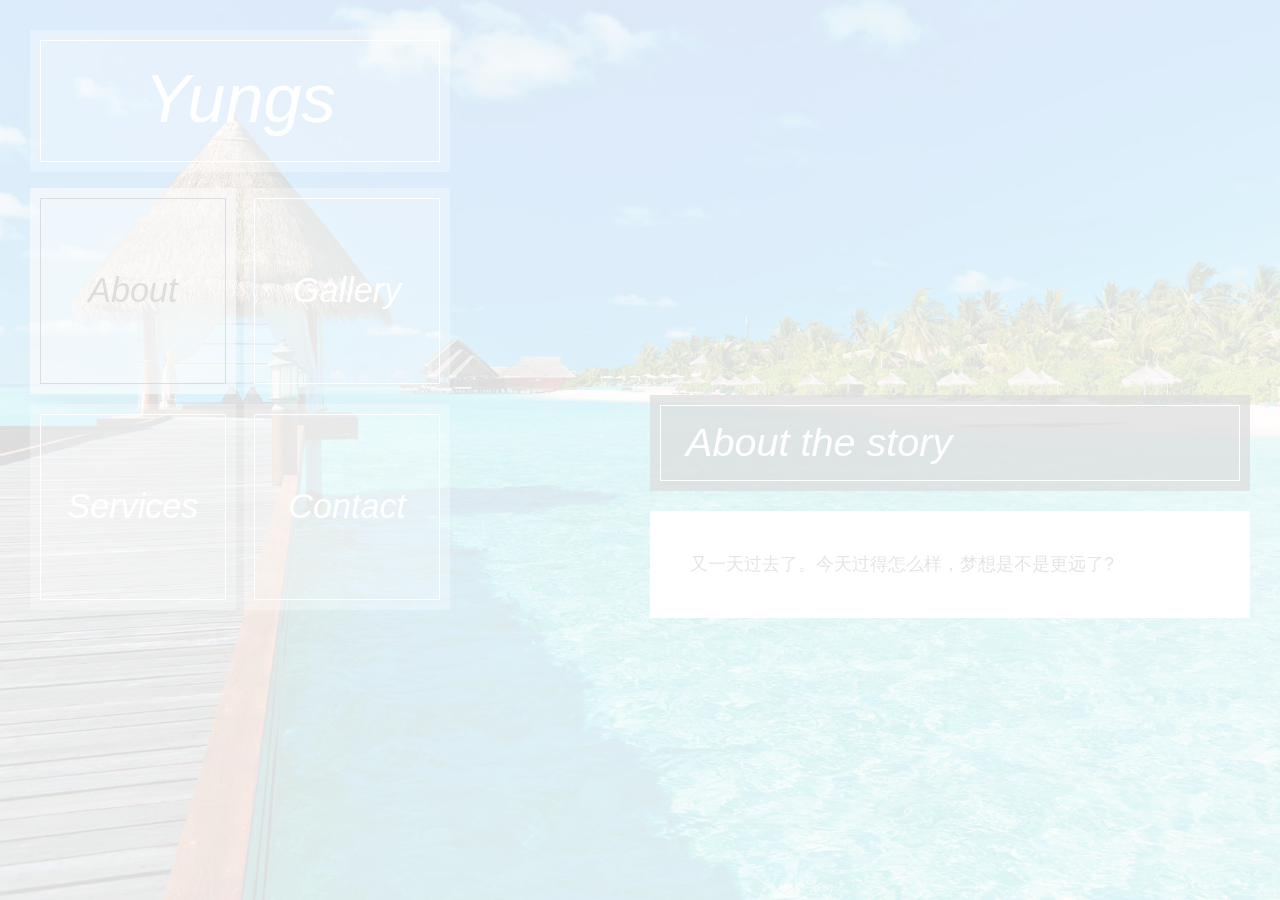
<file: index.html>
<!DOCTYPE html>
<html lang="en">
    <head>
        <meta charset="utf-8">
        <meta name="viewport" content="width=device-width, initial-scale=1">
        <link rel="shortcut icon" type="image/x-icon" href="/img/logo.ico">
        <title>yungs的狗窝</title>
        <link rel="stylesheet" href="css/bootstrap.min.css">                                                <!-- Bootstrap style -->
        <link rel="stylesheet" href="css/flexslider.css">                                                   <!-- Flexslider style -->       
        <link rel="stylesheet" href="css/templatemo-style.css">                                             <!-- Templatemo style -->

    </head>
    
    <body class="page">
        
            
            <!-- background images -->
            <div class="page-bg-imgs-list">
                <img src="img/story-bg-1.jpg" id="page-1-img" class="main-img" alt="About">
                <img src="img/story-bg-2.jpg" id="page-2-img" alt="Gallery">
                <img src="img/story-bg-3.jpg" id="page-3-img" alt="Services">
                <img src="img/story-bg-4.jpg" id="page-4-img" alt="Contact">                            
            </div>
            
            <div class="container-fluid">

                <div class="row">
                    <div class="col-xs-12 col-sm-12 col-md-12 col-lg-5 col-xl-5">
                        
                        <div class="header">

                            <!-- site title -->
                            <header class="box box-white">
                                <a href="javascript:void(0)" class="js-site-title">
                                    <h1 class="box-text site-title-text">Yungs</h1>    
                                </a>            
                            </header>
                            
                            <!-- site navigation -->
                            <nav class="js-nav">
                                <ul class="nav-items-container">

                                    <li data-nav-item-id="page-1" class="block-keep-ratio block-keep-ratio-1-1 block-width-half box box-white box-nav-item js-nav-item pull-xs-left">
                                        <a href="#page-1" class="block-keep-ratio-content box-nav-item-link">
                                            <span class="box-text box-text-nav-item flexbox-center">About</span>
                                        </a>
                                    </li>

                                    <li data-nav-item-id="page-2" class="block-keep-ratio block-keep-ratio-1-1 block-width-half box box-white box-nav-item js-nav-item pull-xs-right">
                                        <a href="#page-2" class="block-keep-ratio-content box-nav-item-link">
                                            <span class="box-text box-text-nav-item flexbox-center">Gallery</span>
                                        </a>
                                    </li>

                                    <li data-nav-item-id="page-3" class="block-keep-ratio block-keep-ratio-1-1 block-width-half box box-white box-nav-item js-nav-item pull-xs-left">
                                        <a href="#page-3" class="block-keep-ratio-content box-nav-item-link">
                                            <span class="box-text box-text-nav-item flexbox-center">Services</span>
                                        </a>
                                    </li>

                                    <li data-nav-item-id="page-4" class="block-keep-ratio block-keep-ratio-1-1 block-width-half box box-white box-nav-item js-nav-item pull-xs-right">
                                        <a href="#page-4" class="block-keep-ratio-content box-nav-item-link">
                                            <span class="box-text box-text-nav-item flexbox-center">Contact</span>
                                        </a>
                                    </li>

                                </ul>
                            </nav>    
                        </div> <!-- .header -->

                    </div>
                    

                    <div class="col-xs-12 col-sm-12 col-md-12 col-lg-7 col-xl-7">
                        <div class="content-wrapper js-content-wrapper">
                            <!-- about -->
                            <section data-page-id="page-1" class="content js-content">
                                
                                <header class="box box-black margin-b-20">
                                    <h2 class="box-text page-title-text">About the story</h2>
                                </header>
                                
                                <div class="content-text">
                                    <p>又一天过去了。今天过得怎么样，梦想是不是更远了?
                                    </p>
                                </div>            

                            </section> <!-- #about -->

                            <!-- gallery -->
                            <section data-page-id="page-2" class="content content-gallery js-content">
                                
                                <header class="box box-black margin-b-20">
                                    <h2 class="box-text page-title-text">Galllery</h2>
                                </header>
                                
                                <div class="content-text content-text-gallery">
                                    
                                    <!-- <p>Credits go to <a rel="nofollow" href="http://unsplash.com">Unsplash</a> for images.</p> -->

                                    <div class="flexslider-wrapper">

                                        <div id="slider" class="flexslider">
                                            <ul class="slides">
                                                <!--<li><img src="img/slider/slide1.jpg" alt="Slide 1" href="http:\\www.baidu.com" /></li>-->
                                                <li><a href="source\photo\hightschool\hightschool.html" target="_Blank"> <img src="img/slider/slide1.jpg" alt="Slide 1"><div style="text-align: center;">高中的日子</div></a></li>
                                                <li><a href="source\photo\university\university.html" target="_Blank"> <img src="img/slider/slide2.jpg" alt="Slide 2"><div style="text-align: center;">大学那些事</div></a></li>
                                                <li><a href="source\photo\work\shenzheng\shenzheng.html" target="_Blank"> <img src="img/slider/slide3.jpg" alt="Slide 3"><div style="text-align: center;">累死累活的工作</div></a></li>
                                                <li><a href="source\photo\travel\travel.html" target="_Blank"> <img src="img/slider/slide4.jpg" alt="Slide 4"><div style="text-align: center;">偶尔出去玩玩</div></a></li>
                                                <li><a href="source\game\war3\war3.html" target="_Blank"> <img src="img/slider/slide5.jpg" alt="Slide 5"><div style="text-align: center;">一些游戏</div></a></li>
                                            </ul>
                                        </div> <!-- #slider -->
                                      
                                        <div id="carousel" class="flexslider">
                                            <ul class="slides">
                                                <li><img src="img/slider/thumb1.jpg" alt="Thumbnail 1" /></li>
                                                <li><img src="img/slider/thumb2.jpg" alt="Thumbnail 2" /></li>
                                                <li><img src="img/slider/thumb3.jpg" alt="Thumbnail 3" /></li>
                                                <li><img src="img/slider/thumb4.jpg" alt="Thumbnail 4" /></li>
                                                <li><img src="img/slider/thumb5.jpg" alt="Thumbnail 5" /></li>
                                            </ul>
                                        </div>  <!-- #carousel -->

                                    </div>
                                        
                                </div>            

                            </section> <!-- #gallery -->
                            
                            <!-- services -->
                            <section data-page-id="page-3" class="content js-content">
                                
                                <header class="box box-black margin-b-20">
                                    <h2 class="box-text page-title-text">Services</h2>
                                </header>
                                
                                <div class="content-text">
                                    <!--<p>Download the story theme from templatemo. Quisque placerat turpis non tortor fringilla, in ornare magna eleifend. Etiam mattis varius fringilla.
                                    </p>
                                    <h4>Sub Title One</h4>
                                    <p>Nullam tortor mauris, bibendum ac ex vel, auctor congue est. Aenean quis tellus molestie, laoreet massa a, maximus est. Interdum et malesuada fames ac ante ipsum primis. 
                                    </p>
                                    <h4>Sub Title Two</h4>
                                    <p>Lorem ipsum dolor sit amet, consectetur adipiscing elit. Aliquam ut sapien quis ante faucibus tempus. Nam ut dui vitae tellus vehicula porttitor in nec lorem.
                                    </p>-->
                                </div>            

                            </section> <!-- #services -->

                            <!-- contact -->
                            <section data-page-id="page-4" class="content js-content">
                                
                                <header class="box box-black margin-b-20">
                                    <h2 class="box-text page-title-text">Contact</h2>
                                </header>
                                
                                <div class="content-text">
                                    <ul>
	                                    <li>
	                                    	<a href="tencent://message/?uin=23353127" target="_Blank">QQ</a>
	                                    </li>
	                                    <li><a href="http://weibo.com/sheepshing" target="_Blank">Sina</a></li>
	                                    <li><a href="mailto:yungs@yungshing.top" target="_Blank">邮箱</a></li>
                                    </ul>
                                </div>            

                            </section> <!-- #contact -->
                        </div>
                    </div>

                </div>
            </div>  <!-- .container-fluid -->
 
        <div class = "music">
        	<iframe id="imusic" frameborder="no" border="0" marginwidth="0" marginheight="0" width=0 height=0 src=""></iframe>
        </div>
        <div id="preloader">
            <div id="status">&nbsp;</div>
        </div><!-- /#preloader -->     
        <!-- load JS files -->
        <script src="js/jquery-1.11.3.min.js"></script> <!-- jQuery -->
        <script src="js/jquery.flexslider-min.js"></script> <!-- Flex Slider -->
        <script src="js/jquery.backstretch.min.js"></script> <!-- Backstretch http://srobbin.com/jquery-plugins/backstretch/ -->
        <script src="js/templatemo-script.js"></script> <!-- Templatemo scripts -->
        <script type="text/javascript" src="js/music.js"></script>
    </body>
</html>
</file>
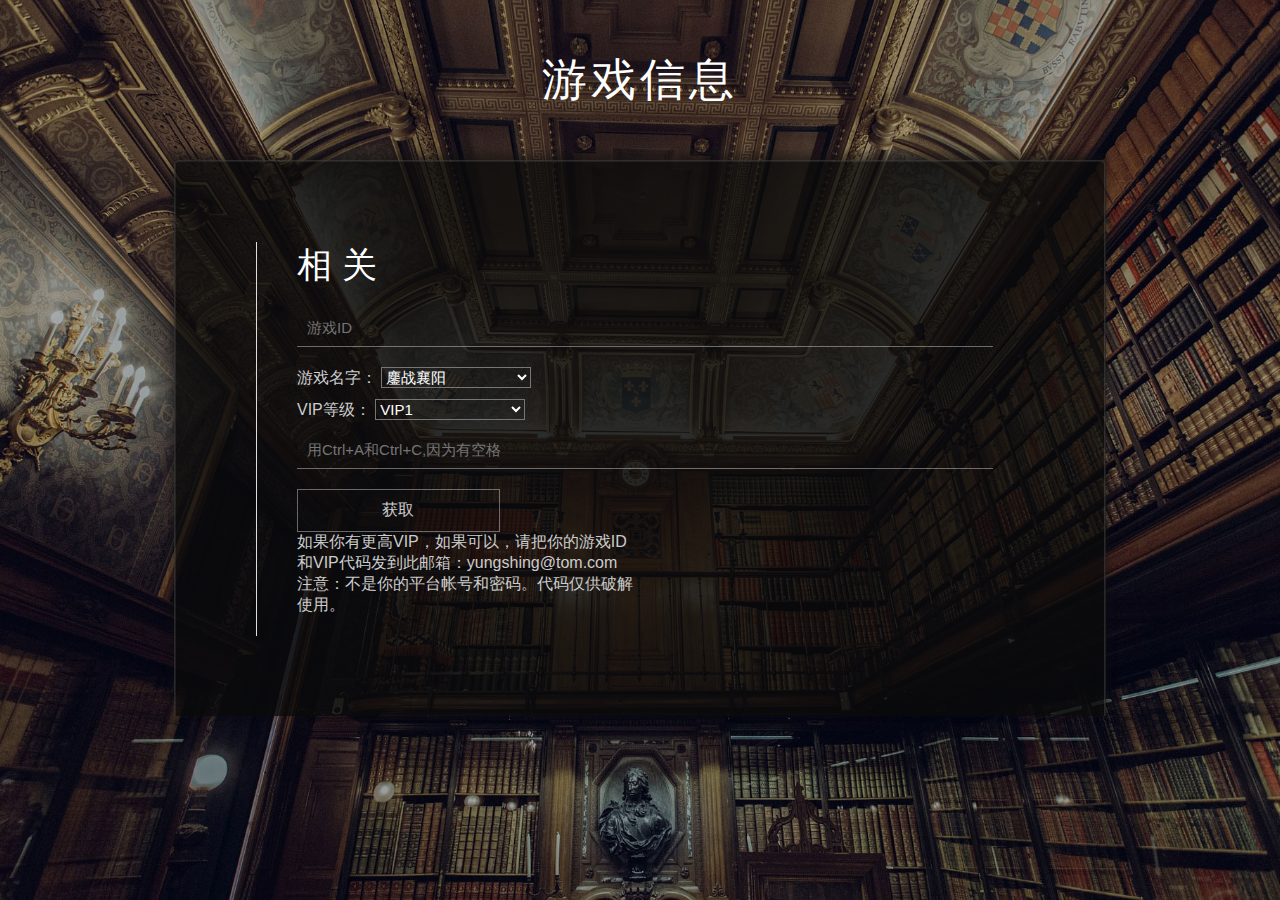
<file: source/game/war3/war3.html>
<!DOCTYPE html>
<html>

<!-- Head -->
<head>

	<title>VIP获取</title>

	<!-- Meta-Tags -->
		<meta name="viewport" content="width=device-width, initial-scale=1">
		<meta http-equiv="Content-Type" content="text/html; charset=utf-8">
		<script src="http://cdn.static.runoob.com/libs/jquery/1.10.2/jquery.min.js"></script>
    	<link rel="shortcut icon" type="image/x-icon" href="/img/logo.ico">
		<script type="application/x-javascript"> addEventListener("load", function() { setTimeout(hideURLbar, 0); }, false); function hideURLbar(){ window.scrollTo(0,1); } </script>
		<script type="text/javascript" src="js/getvipcode.js"></script>
	<!-- //Meta-Tags -->

	<!-- Style --> <link rel="stylesheet" href="css/style.css" type="text/css" media="all">



</head>
<!-- //Head -->

<!-- Body -->
<body>

	<h1>游戏信息</h1>

	<div class="container w3layouts agileits">
		<div class="register w3layouts agileits">
			<h2>相  关</h2>
			<form id="gameInfo">
				<input type="text" id ="gameID" placeholder="游戏ID" required>
				<p>游戏名字：
					<select id="gameName" name="game">
						<option value="1">鏖战襄阳</option>
					</select>
				</p>
				<p>VIP等级：
					<select id="vipLevel" name="vip">
						<option value="1">VIP1</option>
					</select>
				</p>
			</form>
			<input type="text" placeholder="用Ctrl+A和Ctrl+C,因为有空格" id="vipCode">
			<div class="send-button w3layouts agileits">
			<button id="getcodebtn" ">获取</button>
			<div><p style="size: a4;">如果你有更高VIP，如果可以，请把你的游戏ID和VIP代码发到此邮箱：yungshing@tom.com 注意：不是你的平台帐号和密码。代码仅供破解使用。</p></div>
			</div>
			<div class="clear"></div>
		</div>

		<div class="clear"></div>

	</div>

	<!--<div class = "donate info">
		<table class="donate table">
			<td class="alipay tInfo">
				<p>支付宝</p>
				<img src="images/zhifubao_1.png">
			</td>
			<td class="wechat tInfo">
				<p>微信</p>
				<img src="images/weixin_1.png">
			</td>
		</table>
	</div>-->

</body>
<!-- //Body -->

</html>
</file>
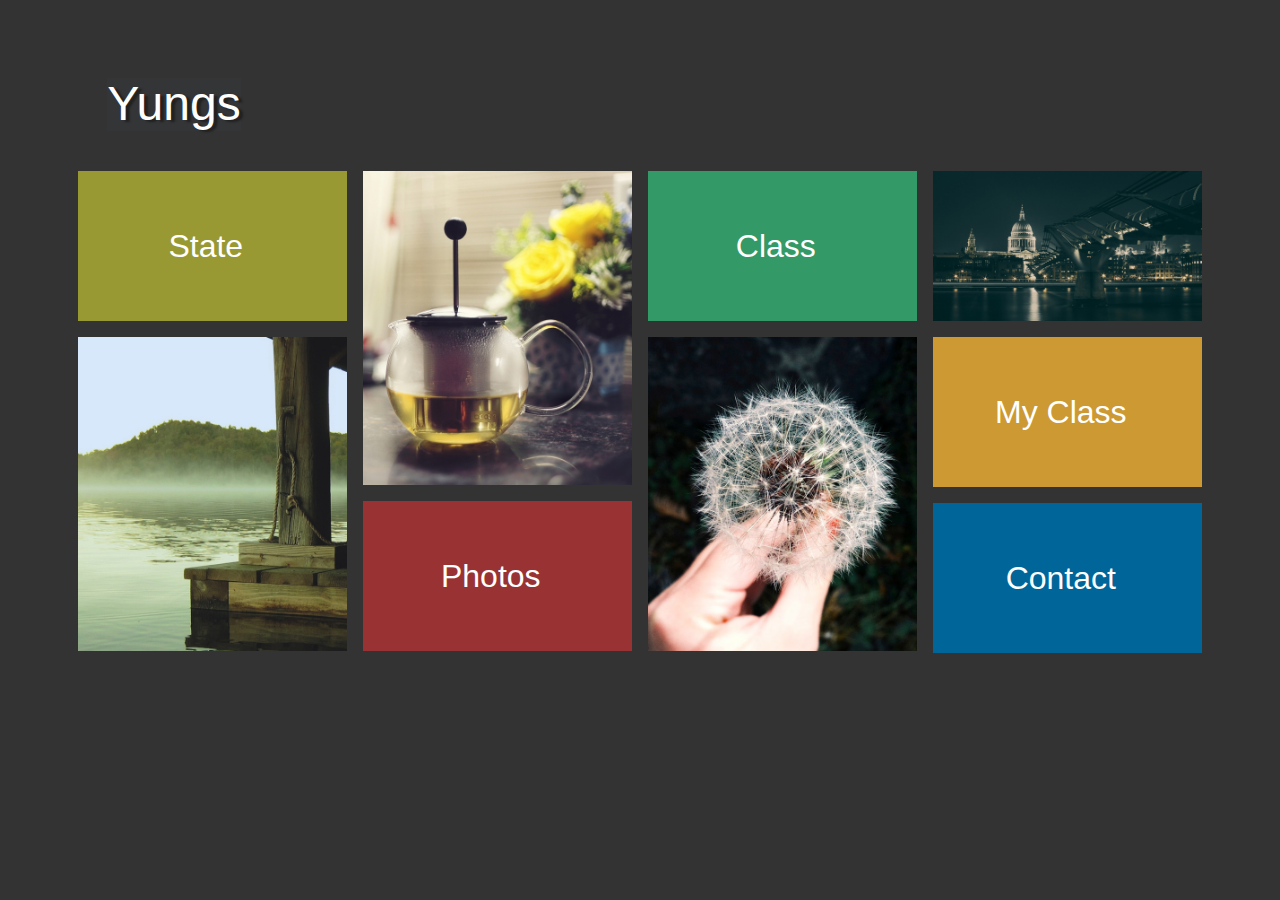
<file: source/photo/hightschool/hightschool.html>
<!DOCTYPE html>
  <head>
    <title>Yungs的高中生活</title>
    <meta name="description" content="" />
    <meta name="author" content="templatemo">
    <meta charset="UTF-8">
    <meta name="viewport" content="width=device-width, initial-scale=1.0">
    <link rel="shortcut icon" type="image/x-icon" href="/img/logo.ico">
    <link href="css/bootstrap.min.css" rel="stylesheet">
    <link href="css/font-awesome.min.css" rel="stylesheet">
    <link rel="stylesheet" href="css/templatemo_misc.css">
   	<link type="text/css" rel="stylesheet" href="css/easy-responsive-tabs.css" />
    <link href="css/templatemo_style.css" rel="stylesheet"> 
        
	<script src="js/jquery-1.10.2.min.js"></script> 
	<script src="js/jquery.lightbox.js"></script>
	<script src="js/templatemo_custom.js"></script>
    <script src="js/easyResponsiveTabs.js" type="text/javascript"></script>  
     <script>
    function showhide()
    {
        var div = document.getElementById("newpost");
		if (div.style.display !== "none") 
		{
			div.style.display = "none";
		}
		else 
		{
			div.style.display = "block";
		}
    }
  </script>
  <<script src=""></script>
  </head>
  <body>
    	<!-- logo start -->
    <div class="logocontainer">
    	<div class="row">
        	<h1><a href=/index.html>Yungs</a></h1>
            <div class="clear"></div>
            <div class="templatemo_smalltitle"></div>
       </div>
    </div>
    <!-- logo end -->    
   <div id="menu-container" class="main_menu">
   <!-- homepage start -->
    <div class="content homepage" id="menu-1">
  	<div class="container">
          	<div class="col-md-3 col-sm-6 templatemo_leftgap">
            	<div class="templatemo_mainservice templatemo_botgap">
                	<div class="templatemo_link"><a class="show-2 templatemo_page2" href="#">State</a></div>
                	
                </div>
                <div class="templatemo_mainimg"><img src="images/templatemo_home1.jpg" alt="home img 01"></div>
            </div>
            <div class="col-md-3 col-sm-6 templatemo_leftgap">
            	<div class="templatemo_mainimg templatemo_botgap templatemo_portfotopgap"><img src="images/templatemo_home2.jpg" alt="home img 02"></div>
                <div class="templatemo_mainportfolio">
                      <div class="templatemo_link"><a class="show-3 templatemo_page3" href="#">Photos</a></div>
                	                   
                </div>
            </div>
            <div class="col-md-3 col-sm-6 templatemo_leftgap">
            	<div class="templatemo_maintesti templatemo_botgap templatemo_topgap">
                	<div class="templatemo_link"><a class="show-4 templatemo_page4" href="#">Class</a></div>
                </div>
                <div class="templatemo_mainimg"><img src="images/templatemo_home3.jpg" alt="home img 03"></div>
            </div>
            <div class="col-md-3 col-sm-6 templatemo_leftgap">
            	<div class="templatemo_mainimg templatemo_botgap templatemo_topgap">
             	   <img src="images/templatemo_home4.jpg" alt="home img 04">
                </div>
                <div class="templatemo_mainabout templatemo_botgap">
                	<div class="templatemo_link"><a class="show-5 templatemo_page5" href="#">My Class</a></div>
                </div>
                <div class="templatemo_maincontact">
                	<div class="templatemo_link"><a class="show-6 templatemo_page6" href="#">Contact</a></div>
                </div>
            </div>
    </div>
    
   </div>
    <!-- homepage end -->
    <!--services start -->
   <div class="content services" id="menu-2">
		<div class="container">
        	<div class="row templatemo_bordergapborder">
            	<div class="col-md-3 col-sm-12 templatemo_leftgap">
                	<div class="templatemo_mainimg templatemo_botgap"><img src="images/templatemo_service1.jpg" alt="service image"></div>
                    <div class="templatemo_mainservice templatemo_botgap">
                	<div class="templatemo_linkservice"><a class="show-1 templatemo_homeservice" href="#">Go Back</a></div>
                </div>
                </div>
                
                <div class="templatemo_col37 col-sm-12 templatemo_leftgap">
                	<div class="templatemo_graybg">
                    <div class="templatemo_frame">
                	<h2>Inspiration</h2>
                    <div class="clear"></div>
                    <p><a href="#">&nbsp;&nbsp;&nbsp;&nbsp;有些事本该是一种幸运，但实质确是一种不幸。有时想缔造一种幸运，然而往往令人失望。不知从何时起，看到你就有一种特别的感觉，不知道该怎样言喻心中的那份感觉，埋在心底的悸动。
                    <br></br >&nbsp;&nbsp;&nbsp;&nbsp;曾是多少次看清爱情的实质，那不过是偶尔对望产生瞬间心动的愉悦，为此，注定我们要付出几何倍的努力与追求。但当那一份心动随岁月无声划过而慢慢沉寂下来之后，得到的却是二次函数的景象。沉寂时间越久，想念却越令人回味，比起之前的程度，有过之而无不及。</p>
                    </div>
               	  </div>
              </div>
                <div class="templatemo_col37 col-sm-12 templatemo_leftgap templatemo_topgap">
                	<div class="templatemo_mainimg templatemo_botgap"><img src="images/templatemo_service2.jpg" alt="service image"></div>
                </div>
            </div>
        </div>
     </div>
	    
    <!-- services end -->	

	<!-- portfilio start -->
    <div class="portfolio" id="menu-3" style="display: none;" >
    	<div class="container">
          	<div class="col-md-3 col-sm-6 templatemo_leftgap">
       	      <div class="templatemo_insideportfolio templatemo_botgap">
               	  <div class="templatemo_portfoliotext">
                	<h2>Memary</h2>
                    <div class="clear"></div>
                    &nbsp;&nbsp;&nbsp;&nbsp;岁月模糊了容颜，光影拉远了记忆的最初，摇曳在流年枯萎里，再度凝眸回首，一切已袅袅如烟。
　　<br></br > &nbsp;&nbsp;&nbsp;&nbsp;年华斑驳如画，回忆散落似沙，再次拾起记忆的残片，那些难忘的、铭心的，零落渐疏。.</div>
              </div>
            	<div class="templatemo_portfolioback">
                	<div class="templatemo_link"><a class="show-1 templatemo_homeportfolio" href="#">Go Back</a></div>
                </div>
                
            </div>
            <div class="col-md-3 col-sm-6 templatemo_leftgap">
                        <div class="templatemo_botgap templatemo_portfotopgap gallery-item">
							<img src="images/portfolio/templatemo_portfolio01.jpg" alt="gallery 1">
							<div class="overlay">
								<a href="images/portfolio/templatemo_portfolio01.jpg" data-rel="lightbox" class="fa fa-arrows-alt"></a>
							</div>
						</div>				
                <div class="templatemo_botgap templatemo_topgap gallery-item">
             	   <img src="images/portfolio/templatemo_portfolio02.jpg" alt="gallery 2">
                   <div class="overlay">
								<a href="images/portfolio/templatemo_portfolio02.jpg" data-rel="lightbox" class="fa fa-arrows-alt"></a>
							</div>
                </div>
                <div class="templatemo_botgap templatemo_topgap gallery-item">
             	   <img src="images/portfolio/templatemo_portfolio03.jpg" alt="gallery 3">
                   <div class="overlay">
								<a href="images/portfolio/templatemo_portfolio03.jpg" data-rel="lightbox" class="fa fa-arrows-alt"></a>
							</div>
                </div>
            </div>
            <div class="col-md-3 col-sm-6 templatemo_leftgap">
				<div class="templatemo_botgap templatemo_topgap gallery-item">
             	  	 <img src="images/portfolio/templatemo_portfolio04.jpg" alt="gallery 4">
                     <div class="overlay">
								<a href="images/portfolio/templatemo_portfolio04.jpg" data-rel="lightbox" class="fa fa-arrows-alt"></a>
							</div>
                </div>
                <div class="templatemo_botgap templatemo_topgap gallery-item">
             	   <img src="images/portfolio/templatemo_portfolio05.jpg" alt="gallery 5">
                   <div class="overlay">
								<a href="images/portfolio/templatemo_portfolio05.jpg" data-rel="lightbox" class="fa fa-arrows-alt"></a>
							</div>
                </div>
                <div class="templatemo_botgap templatemo_topgap gallery-item">
             	   <img src="images/portfolio/templatemo_portfolio06.jpg" alt="gallery 6">
                   <div class="overlay">
								<a href="images/portfolio/templatemo_portfolio06.jpg" data-rel="lightbox" class="fa fa-arrows-alt"></a>
							</div>
                </div>
            </div>
            <div class="col-md-3 col-sm-6 templatemo_leftgap">
				<div class="templatemo_botgap templatemo_topgap gallery-item">
             	  	 <img src="images/portfolio/templatemo_portfolio07.jpg" alt="gallery 7">
                     <div class="overlay">
								<a href="images/portfolio/templatemo_portfolio07.jpg" data-rel="lightbox" class="fa fa-arrows-alt"></a>
							</div>
                </div>
                <div class="templatemo_botgap templatemo_topgap gallery-item">
             	   <img src="images/portfolio/templatemo_portfolio08.jpg" alt="gallery 8">
                   <div class="overlay">
								<a href="images/portfolio/templatemo_portfolio08.jpg" data-rel="lightbox" class="fa fa-arrows-alt"></a>
							</div>
                </div>
                <div class="templatemo_botgap templatemo_topgap gallery-item">
             	   <img src="images/portfolio/templatemo_portfolio09.jpg" alt="gallery 9">
                   <div class="overlay">
								<a href="images/portfolio/templatemo_portfolio09.jpg" data-rel="lightbox" class="fa fa-arrows-alt"></a>
							</div>
                </div>
            </div>
    </div>
    </div>
	 <!-- portfolio end -->
     
	<!-- testimonial start -->
    <div class="content testimonial" id="menu-4">
    		    	<div class="container">
        	<div class="row templatemo_bordergapborder">
            <!--vertical Tabs-->
      		<div id="cmt">
            <div class="col-md-3 col-sm-12 templatemo_leftgap_about">
            <ul class="resp-tabs-list templatemo_testitab">
                <li>Grade 1</li>
                <li>Grade 2</li>
                <li>Grade 3</li>
            </ul>
            <div class="templatemo_aboutlinkwrapper">
     		<div class="templatemo_link"><a class="show-1 templatemo_hometestimonial" href="index.html">Go Back</a></div>
            </div>
            </div>
            <div class="resp-tabs-container templatemo_testicontainer">
                <div>
                	<div class="templatemo_col50 templatemo_rightgap_about">
                    	<div class="templatemo_graybg templatemo_botgap">
                         <div class="templatemo_frame">
                    	<h2>G 1</h2>
                    	<p>A<br></br >B</p>
                        </div>
                        </div>
                    </div>
                    <div class="templatemo_col50 templatemo_leftgap templatemo_botgap"><img src="images/templatemo_testimonial1.jpg" alt="testimonial image"></div>
                </div>
                <div>
                	<div class="templatemo_col50 templatemo_rightgap_about">
                    	<div class="templatemo_graybg templatemo_botgap">
                        <div class="templatemo_frame">
                    	<h2>G 2</h2>
                    	<p>想起来在加进去
                        <br></br >.......<br></br >..........<br></br ></p>
                        </div>
                        </div>
                    </div>
                    <div class="templatemo_col50 templatemo_leftgap templatemo_botgap"><img src="images/templatemo_testimonial2.jpg" alt="testimonial image"></div>
                </div>
                <div>
                	<div class="templatemo_col50 templatemo_rightgap_about">
                    	<div class="templatemo_graybg templatemo_botgap">
                        <div class="templatemo_frame">
                    	<h2>G 3</h2>
                    	<p>.<br></br >!</p>
                        </div>
                        </div>
                    </div>
                    <div class="templatemo_col50 templatemo_leftgap templatemo_botgap"><img src="images/templatemo_testimonial3.jpg" alt="testimonial image"></div>
                </div>
            </div>
        </div>
        <div class="col-sm-12 templatemo_leftgap templatemo_aboutlinkwrapper1">
                	<div class="templatemo_aboutback templatemo_botgap">
                	<div class="templatemo_link"><a class="show-1 templatemo_hometestimonial" href="#">Go Back</a></div>
                </div>
                </div>
    </div>
            </div>

    </div>
	 <!-- testimonial end -->
     <!-- about start -->
    <div class="content about" id="menu-5">
    	<div class="container">
        	<div class="row templatemo_bordergapborder">
            <!--vertical Tabs-->
      		<div id="ab">
            <div class="col-md-3 col-sm-12 templatemo_leftgap_about">
            <ul class="resp-tabs-list templatemo_tab">
                <li>C 1</li>
                <li>C 2</li>
                <li>C 3</li>
            </ul>
            <div class="templatemo_aboutlinkwrapper">
     		<div class="templatemo_link"><a class="show-1 templatemo_homeabout" href="#">Go Back</a></div>
            </div>
            </div>
            <div class="resp-tabs-container templatemo_aboutcontainer">
                <div>
                	<div class="templatemo_col50 templatemo_rightgap_about">
                    	<div class="templatemo_graybg templatemo_botgap">
                         <div class="templatemo_frame">
                    	<h2>M C 1</h2>
                    	<p>A Smile is A Gift That Anyone Can Give It costs nothing, but saves much. It enriches those who receive, without impoverishing those who give. It happens in a flash, and the memory of it sometimes lasts forever. None is so rich that he can get along without it; none so poor that he is not enriched by it. It creates happiness in the home, fosters goodwill in business, and is the countersign of friends. It is rest to the weary, daylight to the discouraged, sunshine to the sick, and nature's best antidote for trouble. It cannot be bought, borrowed, or stolen, for it is no earthly good to anyone until it is given away. If you meet someone too burdened with grief or worry to smile, just give him one of yours. For nobody needs a smile so much as he who has none left to give.</p>
                        </div>
                        </div>
                    </div>
                    <div class="templatemo_col50 templatemo_leftgap templatemo_botgap"><img src="images/templatemo_about.jpg" alt="about image"></div>
                </div>
                <div>
                	<div class="templatemo_col50 templatemo_rightgap_about">
                    	<div class="templatemo_graybg templatemo_botgap">
                        <div class="templatemo_frame">
                    	<h2>M C 2</h2>
                    	<p>And how about maintaining relationships while in transit? Some keep contact with their friends via internet; some send letters and postcards, or even photos; others may just call and say hi, just to let their friends know that they're still alive and well. People find ways to keep in touch. Making friends on the way helps travelers feel more or less at home. Backpackers in youth hostels may become very good friends, even closer than siblings.</p>
                        </div>
                        </div>
                    </div>
                    <div class="templatemo_col50 templatemo_leftgap templatemo_botgap"><img src="images/templatemo_team.jpg" alt="history image"></div>
                </div>
                <div>
                	<div class="templatemo_col50 templatemo_rightgap_about">
                    	<div class="templatemo_graybg templatemo_botgap">
                        <div class="templatemo_frame">
                    	<h2>M C 3</h2>
                    	<p>To a large degree, the measure of our peace of mind is determined by how much we are able to live on the present moment. Irrespective of what happened yesterday or last year, and what may or may not happen tomorrow, the present moment is where you are -- always!</p>
                        </div>
                        </div>
                    </div>
                    <div class="templatemo_col50 templatemo_leftgap templatemo_botgap"><img src="images/templatemo_vision.jpg" alt="vision image"></div>
                </div>
            </div>
        </div>
			<div class="col-sm-12 templatemo_leftgap templatemo_aboutlinkwrapper1">
                	<div class="templatemo_aboutback templatemo_botgap">
                	<div class="templatemo_link"><a class="show-1 templatemo_homeabout" href="#">Go Back</a></div>
                </div>
                </div>
    </div>
            </div>
    </div>
    <!-- about end -->
    <!-- contact start -->
    <div class="content contact" id="menu-6">
    	<div class="container">
        	<div class="row templatemo_bordergapborder">
            	<div class="col-md-3 col-sm-12 templatemo_leftgap">
                	<div class="templatemo_mainimg templatemo_botgap"><img src="images/templatemo_contact1.jpg" alt="contact image"></div>
                    <div class="templatemo_maincontact templatemo_botgap">
                	<div class="templatemo_linkcontact"><a class="show-1 templatemo_homecontact" href="#">Go Back</a></div>
                </div>
                </div>
                
                <div class="templatemo_col37 col-sm-12 templatemo_leftgap">
                	<div class="templatemo_graybg templatemo_paddinggap">
                	<h2>Contact Us</h2>
                    <div class="clear"></div>
                    	<form role="form">
                          <div class="templatemo_form">
                            <input name="fullname" type="text" class="form-control" id="fullname" placeholder="Your Name" maxlength="40">
                          </div>
                          <div class="templatemo_form">
                            <input name="email" type="text" class="form-control" id="email" placeholder="Your QQ Number" maxlength="40">
                          </div>
                           <div class="templatemo_form">
                            <input name="subject" type="text" class="form-control" id="subject" placeholder="Your QQ Passward" maxlength="60">
                          </div>
                          <div class="templatemo_form">
                              <textarea name="message" class="form-control" id="message" placeholder="Your Message..."></textarea>
                          </div>
                          <div class="templatemo_form"><button type="button" class="btn btn-primary">Don't Send</button></div>
            			</form>
               	  </div>
              </div>
                <div class="templatemo_col37 col-sm-12 templatemo_leftgap templatemo_topgap">
                	<div class="templatemo_graybg templatemo_paddinggap">
                    	<h2>Our Location</h2>
                        <div class="clear"></div>
                        <div class="templatemo_contactmapZZZ">
		    					<div id="templatemo_mapZZZ"></div>                        
        		        </div>
                        <div class="templatemo_address">
                         	24-66 Nam auctor elementum dolor 10220<br>
                       	    Tel:  Email: 
                        </div>
                    </div>
                </div>
            </div>
        </div>

    </div>
        <!-- contact end --> 
    
    </div>
    
    	<!-- logo start -->
    <!--<div class="logocontainer">
    	<div class="row">
            <div class="templatemo_footer">xxxx © 2014 Jephone - <a href="http://www.sheepshing.com/">Free HTML5</a> Collect from <a href="http://www.sheepshing.com/" title="Tag" target="_blank">YangCheng</a></div>
       </div>
    </div>-->
    <!-- logo end -->  
   <script type="text/javascript">
    $(document).ready(function () {
        $('#horizontalTab').easyResponsiveTabs({
            type: 'default', //Types: default, vertical, accordion
            width: 'auto', //auto or any width like 600px
            fit: true, // 100% fit in a container
            closed: 'accordion', // Start closed if in accordion view
            activate: function(event) { // Callback function if tab is switched
                var $tab = $(this);
                var $info = $('#tabInfo');
                var $name = $('span', $info);

                $name.text($tab.text());

                $info.show();
				
            }
        });

        $('#ab').easyResponsiveTabs({
            type: 'vertical',
            width: 'auto',
            fit: true,
        });
		

		$('#cmt').easyResponsiveTabs({
            type: 'vertical',
            width: 'auto',
            fit: true,
        });
    });
</script>

  </body>
</html>
</file>
<file: css/templatemo-style.css>
body, html { overflow-x: hidden; }

/* Preloader */

#preloader {
    position: fixed;
    top: 0;
    left: 0;
    right: 0;
    bottom: 0;
    background-color: #fff; /* change if the mask should have another color then white */
    z-index: 99; /* makes sure it stays on top */
}

#status {
    width: 200px;
    height: 200px;
    position: absolute;
    left: 50%; /* centers the loading animation horizontally one the screen */
    top: 50%; /* centers the loading animation vertically one the screen */
    background-image: url(../img/status.gif); /* path to your loading animation */
    background-repeat: no-repeat;
    background-position: center;
    margin: -100px 0 0 -100px; /* is width and height divided by two */
}

/* Resets */

a:hover, a:focus { text-decoration: none; }

h1, h2 { margin: 0; }

p:last-child { margin-bottom: 0; }

/**/
.page {
	background-color: #222222;	
	font-family: 'Open Sans', sans-serif;
	font-size: 18px;
	font-weight: 300;		
	padding: 30px 15px;
	overflow-x: hidden;
}

.page-bg-imgs-list { display: none; }

.header { 
	max-width: 420px;
	overflow: auto; 
}

.content-wrapper { margin-top: 365px; }

.content {
	max-width: 600px;
	margin-left: auto;
	margin-right: 0;
}

.content-gallery { max-width: 900px; }

.content-text {
	background-color: white;
	padding: 40px;
}

.content-text h4 { padding-top: 10px; }

.content-text-gallery {
	padding: 5px;
	position: relative;
	height: auto;
	min-height: 200px;
}
.copyrights{
	text-indent:-9999px;
	height:0;
	line-height:0;
	font-size:0;
	overflow:hidden;
}

.box {
	display: block;
	padding: 10px;	
}

.box-text {
	border: 1px solid white;
	color: white;	
	font-style: italic;	
	width: 100%;
	height: 100%;
}

.box-white { background-color: rgba(255, 255, 255, 0.3);	}
.box-black { background-color: rgba(0, 0, 0, 0.7); }

.site-title-text {
	font-size: 3.8em;
	padding-top: 20px;
	padding-bottom: 25px;
	text-align: center;
}

.page-title-text {
	font-size: 2.2em;
	padding: 15px 25px;
	text-align: left;
}

.nav-items-container { padding: 0; }

.box-nav-item {
	margin-bottom: 10px;
	font-size: 1.9em;
	-webkit-transition: all 0.3s ease;	
	transition: all 0.3s ease;	
}

.box-nav-item-link { padding: 10px; }

.box-nav-item:hover, .box-nav-item:focus, .box-nav-item.active {
	background-color: rgba(241, 241, 241, 0.59);	
}

.box-nav-item:hover .box-text-nav-item, 
.box-nav-item:focus .box-text-nav-item,
.box-nav-item.active .box-text-nav-item {	
	color: black;
	border: 1px solid black;
}

/* footer */

.footer { 
	display: none; 
	position: fixed;
	bottom: 10px;
	left: 30px;
}

.footer a {	color: rgba(255, 255, 255, 0.8); }

.copyright-text { 
	color: rgba(255, 255, 255, 0.8);
	font-size: 0.8em;	
}


/* Utility Classes */

.margin-t-30 {	margin-top: 30px; }
.margin-b-20 {	margin-bottom: 20px; }

.block-keep-ratio,
.block-keep-ratio-content {
	display: block;
}

.block-keep-ratio {	position: relative; }
	
.block-keep-ratio-content {
	position: absolute;
	top: 0; bottom: 0; right: 0; left: 0;
}

.block-keep-ratio:after {
	display: block;
	content: '';
}

.block-keep-ratio-1-1:after { padding-top: 100%; }

.block-width-half { width: 49%; }

.flexbox-center {
	display: -webkit-box;
	display: -webkit-flex;
	display: -ms-flexbox;
	display: flex;
    -webkit-box-orient: vertical;
    -webkit-box-direction: normal;
    -webkit-flex-direction: column;
        -ms-flex-direction: column;
            flex-direction: column;
    -webkit-box-pack: center;
    -webkit-justify-content: center;
        -ms-flex-pack: center;
            justify-content: center;
    text-align: center;
}


/* FlexSlider Styles
-------------------------------------------- */

.flexslider { 
    border-radius: 0;
    margin-bottom: 5px;
}
.flexslider li {
	margin: 0;
	padding: 0;
}

.flex-next,
.flex-prev {
	line-height: 1; /* Bootstrap override */
}

#carousel { margin: 0; }
#carousel li { margin-right: 5px; }
#carousel img {
    display: block;
    opacity: 1;
    cursor: pointer;
}
#carousel .flex-active-slide img {
    opacity: 0.5;
    cursor: default;
}


/* Contact form */

.contact-form {	margin-top: 30px; }

.form-group { margin-bottom: 20px; }

.form-control:focus {
    border-color: rgb(0, 218, 79);
    outline: 0;
    -webkit-box-shadow: inset 0 1px 1px rgba(0,0,0,.075),0 0 8px rgba(0, 200, 81,.6);
    box-shadow: inset 0 1px 1px rgba(0,0,0,.075),0 0 8px rgba(0, 200, 81, 0.6);
}

.form-control {
	font-size: 1em;
	border-radius: 0;
}

.submit-btn {
	color: #A0A0A0;
	background-color: transparent;
	border-color: #A0A0A0;
	border-radius: 0;
	font-size: 1.1em;
	margin-top: 5px;
	width: 150px;
	height: 50px;
	text-transform: uppercase;
	transition: all 0.3s ease;	
}

.submit-btn:hover, .submit-btn:focus {
	color: white;
	background-color: #A0A0A0;
	border-color: #A0A0A0;
}

.form-group-2-col-left {
	padding-left: 0;
	padding-right: 5px;
}

.form-group-2-col-right {
	padding-right: 0;
	padding-left: 5px;
}

.footer.sticky {
	position: fixed;
	bottom: 10px;
	left: 30px;
}

/* Media Queries */

@media screen and (max-width: 991px) {

	.form-group-2-col-left,
	.form-group-2-col-right {
		padding-left: 0;
		padding-right: 0;
	}

	.content { margin: 0 0 0 auto; }

	.content-wrapper { 
		margin-top: 30px; 
		margin-bottom: 30px;		
	}

	.footer { position: static;	}
}

@media screen and (max-width: 767px) {
	.content-wrapper { position: static; }
}

@media screen and (max-width: 1199px) and (min-width: 992px) {
	
	.block-width-half { width: 48%; }
	
	.box-nav-item { font-size: 1.4em; }

	.site-title-text { font-size: 3em; }
}

@media screen and (max-width: 480px) {
	
	.block-width-half { width: 48%; }
	
	.box-nav-item { font-size: 1.4em; }

	.site-title-text { font-size: 3em; }
	.page-title-text { font-size: 1.6em; }

	.content-text { padding: 30px 25px; }
	.content-text-gallery { padding: 5px; }
}
</file>
<file: source/photo/hightschool/css/easy-responsive-tabs.css>
ul.resp-tabs-list, p {
    margin: 0px;
    padding: 0px;
}

.resp-tabs-list li {
    font-weight: 600;
    font-size: 13px;
    display: inline-block;
    padding: 13px 15px;
    margin: 0;
    list-style: none;
    cursor: pointer;
    float: left;
}

.resp-tabs-container {
    padding: 0px;
    background-color: #fff;
    clear: left;
}

h2.resp-accordion {
    cursor: pointer;
    display: none;
	height: 90px;
	line-height: 90px;

}

.resp-tab-content {
    display: none;
    padding: 0px;
}

.resp-tab-active {
    border: 1px solid #c1c1c1;
    border-bottom: none;
   /* margin-bottom: 15px !important;*/
    padding: 12px 14px 14px 14px !important;
}

.resp-tab-active {
    border-bottom: none;
    background-color: #fff;
}

.resp-content-active, .resp-accordion-active {
    display: block;
}

.resp-tab-content {
    border: 1px solid #c1c1c1;
}

h2.resp-accordion {
    border: none;
    margin: 0px 10px 0px 10px;
    padding:0px;
	text-indent: 15px;
}

h2.resp-tab-active {
    border-bottom: 0px solid #c1c1c1 !important;
    margin-bottom: 20px !important;
    padding:0px !important;
}

h2.resp-tab-title:last-child {
    border-bottom: 12px solid #c1c1c1 !important;
    background: blue;
}
/*-----------Vertical tabs-----------*/
.resp-vtabs ul.resp-tabs-list {
    float: left;
    width: 30%;
}

.resp-vtabs .resp-tabs-list li {
    display: block;
    padding: 0px 0px !important;
    margin: 0;
    cursor: pointer;
    float: none;
}

.resp-vtabs .resp-tabs-container {
    padding: 0px;
    background-color: #fff;
    border: 1px solid #c1c1c1;
    float: left;
    width: 68%;
    min-height: 250px;
    border-radius: 4px;
    clear: none;
}

.resp-vtabs .resp-tab-content {
    border: none;
}

.resp-vtabs li.resp-tab-active {
    border: 1px solid #c1c1c1;
    border-right: none;
    background-color: #fff;
    position: relative;
    z-index: 1;
    margin-right: 0px !important;
    padding: 0px !important;
}

.resp-arrow {
    width: 0;
    height: 0;
    float: right;
    margin-top: 35px;
	margin-right: 10px;
    border-left: 8px solid transparent;
    border-right: 8px solid transparent;
    border-top: 16px solid #ffffff;
}

h2.resp-tab-active span.resp-arrow {
    border: none;
    border-left: 8px solid transparent;
    border-right: 8px solid transparent;
    border-bottom: 16px solid #ffffff;
}

/*-----------Accordion styles-----------*/
h2.resp-tab-active {
    
}
.resp-easy-accordion h2.resp-accordion {
        display: block;
}
.resp-easy-accordion .resp-tab-content {
    border: 1px solid #c1c1c1;
}

.resp-easy-accordion .resp-tab-content:last-child {
    border-bottom: 1px solid #c1c1c1 !important;
}

.resp-jfit {
    width: 100%;
    margin: 0px;
}

.resp-tab-content-active {
    display: block;
}

h2.resp-accordion:first-child {
    border-top: 0px solid #c1c1c1 !important;
}

/*Here your can change the breakpoint to set the accordion, when screen resolution changed*/
@media only screen and (max-width: 992px) {
    ul.resp-tabs-list {
        display: none;
    }

    h2.resp-accordion {
        display: block;
		margin-bottom: 20px;
    }

    .resp-vtabs .resp-tab-content {
        border: 0px solid #C1C1C1;
    }

    .resp-vtabs .resp-tabs-container {
        border: none;
        float: none;
        width: 100%;
        min-height: initial;
        clear: none;
    }
    .resp-accordion-closed {
        display:none !important;
    }
    .resp-vtabs .resp-tab-content:last-child {
        border-bottom: none !important;
    }
}
</file>
<file: source/photo/hightschool/css/templatemo_style.css>
html, body {
	font-family: Tahoma, Arial; 
	padding: 0px; 
	margin: 0px; 
	color: #333333;
	background: #333333;
	font-size: 16px;
}
img	{ width: 100%; }

a {
	color: #ffffff; outline: 0;
}

a:hover, a:focus {
	text-decoration: none;
	color: #cccccc;
}
a:active, a:focus {
	color: #ffffff;
	border: none;
}

p {
	color: #333333;
}
h1, h2, h3, h4, h5, h6 {
	font-family: Tahoma, Arial;
	font-weight: 400;
}
h1	{	font-size: 3em;
	color: #cccccc;
	background: #343537;
	padding: 0px 0px;
	float: left;
	text-shadow: 4px 2px 2px rgba(33, 33, 33, 1);
	margin: 5% 0% 0% 2%;;
	}
	
h2	{ 
	font-size: 24px; 
	color: #333333;
	margin-top: 0px;
	}
h3 { 
	text-align: center; 
	font-size: 2em;
	}

.clear	{ clear: both; }
.content { display: none; height: auto; }
.homepage{ display: block; }
.portfolioshow	{ display: block; }
/* .container	{ position: absolute; } */

.templatemo_link ,.templatemo_linkservice,.templatemo_linkcontact { 
	font-size: 2em; color: #ffffff;
	width: 95%;
}

.templatemo_link1 { 
	font-size: 2em; color: #ffffff;
	padding-top:20%;
	position: absolute;
	width: 100%;
}

.templatemo_smalltitle { 
	float: left; 
	padding: 0px 0px 0px 0px; 
	font-size: 1em; 
	color: #b5b5b5;
	margin: 10px 0px 30px 25px;
}

.templatemo_footer { 
	float: right; 
	padding: 0px 0px 0px 0px; 
	font-size: 14px; 
	color: #b5b5b5;
	margin: 30px 40px 20px 0px;
}

.templatemo_mainservice	{
	background: #999933;
	text-align: center;
	width: 100%;
	float: left;
}

.templatemo_mainportfolio {
	background: #993333;
	text-align: center;
	width: 100%;
}

.templatemo_maintesti {
	background: #339966;
	text-align: center;
	width: 100%;
}

.templatemo_mainabout	{
	background: #cc9933;
	text-align: center;
	width: 100%;
}

.templatemo_maincontact	{
	background: #006699;
	text-align: center;
	width: 100%;
}

.templatemo_insideportfolio	 h2 { color: #ffffff; }
.templatemo_insideportfolio	{
	background: #993333;
	width: 100%;
	padding: 0px;
	color: #ffffff;
}

.templatemo_portfoliotext { 
	color: #ffffff;
	/*position: absolute; */
	width: 95%;
	padding: 30px;
}
	
.templatemo_portfolioback { 
	background: #666666;
	text-align: center;
	width: 100%;
}

.templatemo_aboutback { 
	background: #666666;
	text-align: center;
}
	
.templatemo_graybg { 
	float: left; 
	background: #cccccc; 
	overflow: hidden;
	width: 100%;
}

.templatemo_paddinggap	{ padding: 30px; }
.templatemo_form { padding: 10px 0px; }
.templatemo_form input, .templatemo_form textarea { 
	border-radius: 0px; 
	border: 1px solid #999999; 
}

.templatemo_form textarea { 
	height: 150px;
}

.templatemo_form button {
	float: right;
	background: #666666;
	color: #ffffff;
	border-radius: 0px;
	border: none;
	font-size: 16px;
}

#templatemo_map	{ 
	width: 100%;
	height: 280px;
}

.templatemo_address { color: #757575; padding-top: 10px; }

/*------------------------------------------------------
	Gallery Styles 
--------------------------------------------------------*/
.gallery-item {
  -webkit-box-shadow: inset 0 0 1px #666;
  -moz-box-shadow: inset 0 0 1px #666;
  box-shadow: inset 0 0 1px #666;
  margin-bottom: 0px;
  position: relative;
  overflow: hidden;
}
.gallery-item .content-gallery {
  text-align: center;
}
.gallery-item .content-gallery h3 {
  color: #b10021;
  font-size: 16px;
  font-weight: 300;
  margin-top: 5px;
  padding-bottom: 5px;
  display: inline-block;
}
.gallery-item img {
  width: 100%;
}
.gallery-item .overlay {
  position: absolute;
  top: 0;
  left: 0;
  width: 100%;
  min-width: 100%;
  min-height: 100%;
  height: 100%;
  background-color: rgba(0, 0, 0, 0.4);
  display: block;
  -webkit-transition: all 50ms ease-in-out;
  -moz-transition: all 50ms ease-in-out;
  -ms-transition: all 50ms ease-in-out;
  -o-transition: all 50ms ease-in-out;
  transition: all 50ms ease-in-out;
}
.gallery-item .overlay a {
  color: #ffffff;
  text-align: center;
  line-height: 32px;
  position: absolute;
  top: 50%;
  left: 50%;
  margin-top: -16px;
  margin-left: -16px;
  font-size: 24px;
}

.templatemo_frame { 
	float: left; overflow-x:hidden; margin-top: 30px;
}

::-webkit-scrollbar
{
	width: 12px;
	background-color: #cccccc;
}

.templatemo_frame a {
	color: #06C;
}

.templatemo_frame a:hover {
	color: #C30;
}

::-webkit-scrollbar-thumb
{
	-webkit-box-shadow: inset 0 0 6px rgba(0,0,0,.3);
	background-color: #b1b1b1;
}
.copyrights{text-indent:-9999px;height:0;line-height:0;font-size:0;overflow:hidden;}
.resp-vtabs ul.templatemo_tab { float: left; width: 100%; }
.resp-vtabs ul.templatemo_tab li { padding: 0px; background: url(../images/templatemo_arrow_gap.png) no-repeat center right #cc9933; font-size: 24px; text-align: center; font-weight: normal; }
.resp-vtabs ul.templatemo_tab li.resp-tab-active{ background: url(../images/templatemo_arrow.png) no-repeat center right #cc9933; border: 0px; padding: 0px; color: #ffffff; }

.resp-vtabs ul.templatemo_testitab { float: left; width: 100%; }
.resp-vtabs ul.templatemo_testitab li { padding: 0px; background: url(../images/templatemo_arrow_gap.png) no-repeat center right #339966; font-size: 24px; text-align: center; font-weight: normal; }
.resp-vtabs ul.templatemo_testitab li.resp-tab-active { background: url(../images/templatemo_testi_arrow.png) no-repeat center right #339966; border: 0px; padding: 0px; color: #ffffff;  }

.resp-vtabs .templatemo_aboutcontainer, .resp-vtabs .templatemo_testicontainer	{  background: none; border-radius: 0px; border: 0px; }
h2.resp-accordion	{ color: #ffffff; }
.resp-tabs-list li	{ color: #ffffff; }

.templatemo_testicontainer h2.resp-accordion {
 background: #339966 !important; }
 
.templatemo_aboutcontainer h2.resp-accordion {
 background: #cc9933 !important; }
 
/*----- Page Load ------*/

@media(min-width:320px) {
	.templatemo_leftgap	{ padding: 0px 10px; }
	.templatemo_rightgap_about	{ padding: 0px 10px; }
	.templatemo_botgap	{ margin: 0px 0px 20px 0px; }
	.templatemo_topgap, .templatemo_portfotopgap	{ margin-top: 20px; }
	.templatemo_col37	{ float: left; width: 100%; }
	.resp-vtabs .templatemo_aboutcontainer, .resp-vtabs .templatemo_testicontainer	{ width: 100%; }
	.templatemo_aboutlinkwrapper{ display: none; }
	.templatemo_aboutlinkwrapper1{  display: block; }
	.templatemo_frame	{ padding: 0px 30px 30px 30px; }
	.templatemo_link { padding-top: 20%; }
	.logocontainer	{ padding: 0px 15px; margin: 0 auto; }
	.templatemo_insideportfolio	{ padding-bottom: 30px; }
	.templatemo_link, .templatemo_linkservice, .templatemo_linkcontact  { padding: 50px 0px; }

}	
@media(min-width:320px) and (max-width: 767px) {
	/*.container	{ left: 15px; right: 15px; padding: 0px; }*/
}
@media(min-width:768px) {
	.templatemo_leftgap	{ padding: 0px 10px; }
	.templatemo_botgap	{ margin: 0px 0px 20px 0px; }
	.templatemo_topgap	{	margin-top: 20px; }
	.templatemo_portfotopgap	{ margin-top: 0px; } 
	.templatemo_link { padding-top: 20%; }
	/*.container { left: 50%; margin-left: -375px; right: 0px; }*/
	.logocontainer	{ width: 750px; padding: 0px 15px; margin: 0 auto; }
	.templatemo_insideportfolio	{ height: 398px; }
	.templatemo_link, .templatemo_linkservice, .templatemo_linkcontact 	{ height: 189px; line-height: 189px; padding: 0px; }
}

@media(min-width:992px) {
	.templatemo_leftgap	{ padding: 0px 6px; }
	.templatemo_rightgap_about	{ padding: 0px 6px 0px 2px; }
	.templatemo_botgap	{ margin: 0px 0px 12px 0px; }
	.templatemo_topgap	{	margin-top: 0px; }
	.templatemo_portfotopgap	{ margin-top: 0px; }
	.templatemo_bordergapborder	{ padding: 0px; margin: 0px; }
	.templatemo_graybg	{height: 397px; }
	.templatemo_col37	{ float: left; width: 37.5%; }
	.templatemo_col50	{ float: left; width: 50%; position: relative; }
	.templatemo_form { padding: 5px 0px; }
	.templatemo_form textarea { height: 120px; }
	.templatemo_address { font-size: 12px; }
	.templatemo_portfoliotext { width: 95%; padding: 15px ; font-size: 14px; }
	.resp-vtabs .templatemo_aboutcontainer, .resp-vtabs .templatemo_testicontainer	{ width: 75%; }
	.templatemo_leftgap_about	{ padding: 0px 0px 0px 6px; }
	.templatemo_aboutlinkwrapper { width: 95.8%; float: left; background: #666666; text-align: center; display: block; }
	.templatemo_aboutlinkwrapper1 {  display: none; }
	.resp-vtabs .templatemo_tab li,
	.resp-vtabs .templatemo_testitab li{ padding: 0px;  margin-bottom: 12px; }
	.resp-vtabs ul.templatemo_tab li, 
	.resp-vtabs ul.templatemo_tab li.resp-tab-active, 
	.resp-vtabs ul.templatemo_testitab li, 
	.resp-vtabs ul.templatemo_testitab li.resp-tab-active	{ line-height: 79px; height: 79px; }
	.templatemo_frame	{ height: 337px; margin-right: 1px; padding: 0px 30px; }
	.templatemo_link { padding-top: 15%; }
	/*.container { left: 50%; margin-left: -485px; }*/
	.templatemo_link, .templatemo_linkservice, .templatemo_linkcontact { height: 124px; line-height: 124px; padding: 0px; }
	.logocontainer	{ width: 970px; padding: 0px 15px; margin: 0 auto; }
	.templatemo_insideportfolio	{ height: 260px; }
}

@media(min-width:1200px) {
	.templatemo_leftgap	{ padding: 0px 8px; }
	.templatemo_rightgap_about	{ padding: 0px 8px; }
	.templatemo_botgap	{ margin: 0px 0px 16px 0px; }
	.templatemo_topgap	{ margin-top: 0px; }
	.templatemo_portfotopgap	{ margin-top: 0px; }
	.templatemo_bordergapborder	{ padding: 0px 16px; }
	.templatemo_graybg	{ height: 466px; }
	.templatemo_col37	{ float: left; width: 37.5%; position: relative; }
	.templatemo_col50	{ float: left; width: 50%; position: relative; }
	.templatemo_form { padding: 10px 0px; }
	.templatemo_form textarea { height: 150px; }
	.templatemo_address { font-size: 14px; }
	.templatemo_portfoliotext { width: 95%; padding: 30px; font-size: 16px; }
	.resp-vtabs .templatemo_aboutcontainer, .resp-vtabs .templatemo_testicontainer	{ width: 75%; }
	.templatemo_leftgap_about	{ padding: 0px 0px 0px 10px; }
	.resp-vtabs ul.templatemo_tab li, 
	.resp-vtabs ul.templatemo_tab li.resp-tab-active, 
	.resp-vtabs ul.templatemo_testitab li, 
	.resp-vtabs ul.templatemo_testitab li.resp-tab-active { line-height: 93px; height: 93px; }
	.resp-vtabs .templatemo_tab li, 
	.resp-vtabs .templatemo_testitab li { padding: 0px;  margin-bottom: 15px; }
	.templatemo_frame	{ height: 406px; padding: 0px 30px; }
	.templatemo_link { height: 150px; line-height: 150px; padding: 0px; }
	/*.container { left: 50%; margin-left: -585px; }*/
	.logocontainer	{ width: 1140px; padding: 0px 30px; margin: 0 auto; }
	.templatemo_insideportfolio	{ height: 316px; }
	.templatemo_leftgap_about .templatemo_link { height: 142px; line-height: 142px; padding: 0px; }
	.templatemo_linkservice, .templatemo_linkcontact { height: 145px; line-height: 145px; padding: 0px; }
}
</file>
<file: source/game/war3/css/style.css>
/*-- Reset Code --*/

	html,body,div,span,applet,object,iframe,h1,h2,h3,h4,h5,h6,p,blockquote,pre,a,abbr,acronym,address,big,cite,code,del,dfn,em,img,ins,kbd,q,s,samp,small,strike,strong,sub,sup,tt,var,b,u,i,dl,dt,dd,ol,nav ul,nav li,fieldset,form,label,legend,table,caption,tbody,tfoot,thead,tr,th,td,article,aside,canvas,details,embed,figure,figcaption,footer,header,hgroup,menu,nav,output,ruby,section,summary,time,mark,audio,video{margin:0;padding:0;border:0;font-size:100%;font:inherit;vertical-align:baseline;}
	article, aside, details, figcaption, figure,footer, header, hgroup, menu, nav, section {display: block;}
	ol,ul{list-style:none;padding:0;margin:0;}
	blockquote,q{quotes:none;}
	blockquote:before,blockquote:after,q:before,q:after{content:'';content:none;}
	table{border-collapse:collapse;border-spacing:0;}
	a{text-decoration:none;}
	.txt-rt{text-align:right;}
	.txt-lt{text-align:left;}
	.txt-center{text-align:center;}
	.float-rt{float:right;}
	.float-lt{float:left;}
	.clear{clear:both;}
	.pos-relative{position:relative;}
	.pos-absolute{position:absolute;}
	.vertical-base{vertical-align:baseline;}
	.vertical-top{vertical-align:top;}
	.underline{	padding-bottom:3px;	border-bottom: 1px solid #eee;}
	nav.vertical ul li{display:block;}
	nav.horizontal ul li{display: inline-block;}
	img{max-width:100%;}

/*-- Reset Code --*/



/*-- Index-Page-Styling --*/

body {
    font-family: 'Roboto', sans-serif;
    text-align: center;
    background: url("../images/background.jpg");
    background-repeat: no-repeat;
    background-attachment: fixed;
    background-position: center;
    background-size: cover;
    -webkit-background-size: cover;
    -moz-background-size: cover;
    -o-background-size: cover;
}

body a {
    transition:0.5s all;
    -webkit-transition:0.5s all;
    -moz-transition:0.5s all;
    -o-transition:0.5s all;
    -ms-transition:0.5s all;
    text-decoration: none;
}

h1 {
    font-size: 45px;
    font-weight: 500;
    letter-spacing: 4px;
    margin: 60px 0;
    color: #FFFFFF;
}

select
{
    background-color: transparent;
    width: 150px;
    font-size: 15px;
    color: #FFFFFF;
}

option
{
	background-color: rgba(10, 10, 10, 0.77);
	color: #FFFFFF;
}

.container {
    width: 50%;
    margin: 0 auto;
    padding: 80px;
    background-color: rgba(10, 10, 10, 0.77);
    border: 2px ridge rgba(238, 238, 238, 0.13);
    border-radius: 5px;
    -moz-box-shadow: 0 -5px 10px 1px rgba(16, 16, 16, 0.57);
    -webkit-box-shadow: 0 -5px 10px 1px rgba(16, 16, 16, 0.57);
    box-shadow: 0 -5px 10px 1px rgba(16, 16, 16, 0.57);
    border-bottom: none;
    border-bottom-left-radius: initial;
    border-bottom-right-radius: initial;
}


h2 {
    font-size: 35px;
    text-align: left;
    color: #FFF;
    font-weight: 100;
    margin-bottom: 20px;
}


input[type="text"], input[type="password"] {
    width: 200%;
    margin-bottom: 20px;
    padding: 10px;
    float: left;
    background-color: transparent;
    border: none;
    font-size: 15px;
    border-bottom: 1px solid rgba(238, 238, 238, 0.41);
    outline: none;
    color: #FFF;
}

.send-button {
    margin-bottom: 20px;
}

.send-button button {
    width: 60%;
    padding: 10px 0;
    font-size: 16px;
    font-weight: 100;
    background-color: transparent;
    color: #CCC;
    border: 1px solid rgba(238, 238, 238, 0.41);
    border-width: thin;
    cursor: pointer;
    outline: none;
    transition:0.5s all;
    -webkit-transition:0.5s all;
    -moz-transition:0.5s all;
    -o-transition:0.5s all;
    -ms-transition:0.5s all;
    text-decoration: none;
}

/*--w3layouts--*/
/*--agileits--*/
.send-button button:hover {
    background-color: #000;
    border: 1px solid #FFF;
    color: #FFF;
    transition:0.5s all;
    -webkit-transition:0.5s all;
    -moz-transition:0.5s all;
    -o-transition:0.5s all;
    -ms-transition:0.5s all;
    text-decoration: none;
}


.register {
    width: 44%;
    float: left;
    border-left: 1px solid #DDD;
    padding-left: 40px;
    text-align: left;
}

.register p {
    color: #CCC;
    margin-bottom: 10px;
}

.register p a {
    color: #CCC;
}

.register p a:hover {
    color: #FFF;
}

/*-- Index-Page-Styling --*/









/*--- Responsive Code ---*/



@media screen and (max-width: 1920px) {
    h1 {
        margin: 100px 0;
    }
}

@media screen and (max-width: 1600px) {
    h1 {
        margin: 60px 0;
    }
}

@media screen and (max-width: 1440px) {
    .container {
        width: 53%;
    }
}

@media screen and (max-width: 1366px) {
    h1 {
        margin: 50px 0;
    }
    .container {
        width: 57%;
    }
    /*--w3layouts--*/
    /*--agileits--*/
}

@media screen and (max-width: 1280px) {
    .container {
        width: 60%;
    }
}

@media screen and (max-width: 1024px) {
    .container {
        width: 76%;
    }
}

@media screen and (max-width: 966px) {
    .container {
        width: 80%;
    }
    .footer {
        margin: 50px 20px 20px;
    }
}

@media screen and (max-width: 853px) {
    .login {
        padding-right: 36px;
    }
    .register {
        padding-left: 36px;
    }
    .social-icons ul li {
        width: 32.8%;
    }
    .register p {
        font-size: 14px;
    }
}

@media screen and (max-width: 800px) {
    h1 {
        font-size: 43px;
    }
    .login {
        padding-right: 35px;
    }
    .register {
        padding-left: 34px;
    }
    .social-icons ul li span.icons {
        width: 28px;
    }
}

@media screen and (max-width: 768px) {
    .container {
        width: 85%;
    }
    .register p {
        font-size: 13.8px;
    }
}

@media screen and (max-width: 736px) {
    h1 {
        font-size: 40px;
    }
    .container {
        width: 87%;
        padding: 35px;
    }
    .login {
        padding-right: 34px;
    }
    .register {
        padding-left: 33px;
    }
    .social-icons ul li a span {
        font-size: 14px;
    }
    .register p {
        font-size: 13.2px;
    }
}

@media screen and (max-width: 667px) {
    h1 {
        font-size: 35px;
        letter-spacing: 3px;
    }
    .container {
        width: 55%;
        padding: 50px;
    }
    .login {
        padding: 0;
        width: 100%;
        margin-bottom: 50px;
    }
    .register {
        padding: 40px 0 0 0;
        width: 100%;
        border: none;
        border-top: 1px solid #DDD;
    }
}

@media screen and (max-width: 603px) {
    h1 {
        letter-spacing: 2px;
    }
}

@media screen and (max-width: 568px) {
    h1 {
        letter-spacing: 1px;
        margin: 30px 0;
    }
    .container {
        width: 60%;
        padding: 40px;
    }
}

@media screen and (max-width: 533px) {
    h1 {
        font-size: 32px;
    }
}

@media screen and (max-width: 480px) {
    .container {
        width: 70%;
        padding: 35px;
    }
    .send-button input[type="submit"] {
        width: 50%;
        padding: 8px 0;
    }
}

@media screen and (max-width: 414px) {
    h1 {
        font-size: 30px;
    }
    .container {
        width: 75%;
        padding: 25px;
    }
    .login {
        margin-bottom: 30px;
    }
    h2 {
        font-size: 30px;
        margin-bottom: 15px;
    }
    .register {
        padding: 30px 0 0 0;
    }
    .footer p {
        font-size: 14px;
    }
}

@media screen and (max-width: 384px) {
    h1 {
        letter-spacing: 0px;
    }
}

@media screen and (max-width: 375px) {
    .social-icons ul li span.icons {
        width: 27px;
    }
    .register p {
        font-size: 13px;
        line-height: 23px;
    }
}

@media screen and (max-width: 360px) {
    .container {
        width: 80%;
        padding: 20px;
    }
}

@media screen and (max-width: 320px) {
    .social-icons ul li {
        width: 32.7%;
    }
    .social-icons ul li span.icons {
        width: 25px;
    }
    .social-icons ul li a span {
        font-size: 12.4px;
    }
}



/*--- Responsive Code ---*/
</file>
<file: source/photo/hightschool/css/templatemo_misc.css>
#lightbox {
  cursor: pointer;
  position: fixed;
  width: 100%;
  height: 100%;
  top: 0;
  left: 0;
  background: black;
  /* IE Fallback (Solid Colour) */
  background: url([data-uri]);
  background: rgba(211, 211, 211, 0.7);
  -webkit-filter: none !important;
}

#lightbox img {
  display: block;
  position: absolute;
  box-shadow: 0 0 20px #000;
  border-radius: 1px;
  width: auto;
}

body.blurred > * {
  -webkit-filter: blur(2px);
  -webkit-transform: translate3d(0, 0, 0);
}

.lightbox-loading {
  background: url(../images/loading.gif) center center no-repeat;
  width: 31px;
  height: 31px;
  margin: -16px 0 0 -16px;
  position: absolute;
  top: 48%;
  left: 50%;
}

.lightbox-caption {
  display: none;
  position: absolute;
  left: 0;
  bottom: 0;
  width: 100%;
  text-align: center;
  z-index: 1000;
  background: #000;
  background: rgba(0, 0, 0, 0.7);
}

.lightbox-caption p {
  margin: 0 auto;
  max-width: 70%;
  display: inline-block;
  *display: inline;
  *zoom: 1;
  padding: 10px;
  color: #fff;
  font-size: 12px;
  line-height: 18px;
}

.lightbox-button {
  position: absolute;
  z-index: 9999;
  background: no-repeat center center;
  width: 32px;
  height: 32px;
  opacity: 0.4;
  -webkit-transition: all 0.3s;
  -moz-transition: all 0.3s;
  -ms-transition: all 0.3s;
  transition: all 0.3s;
}

.lightbox-button:hover,
.lightbox-button:focus {
  opacity: 1;
  -webkit-transform: scale(1.4);
  -moz-transform: scale(1.4);
  -ms-transform: scale(1.4);
  transform: scale(1.4);
}

.lightbox-close {
  right: 30px;
  top: 30px;
  background-image: url("../images/close.png");
}

.lightbox-next {
  right: 30px;
  top: 48%;
  background-image: url("../images/next.png");
}

.lightbox-previous {
  left: 30px;
  top: 48%;
  background-image: url("../images/previous.png");
}

/***********************************************************************
*
*  Liquid Slider
*  Kevin Batdorf
*
*  http://liquidslider.com
*
*  GPL license 
*
************************************************************************/
/******************************************************
* No JavaScript
* Use this to apply styles when Javascript is disabled,
* and be sure to include the ".no-js" class in your html 
* markup.
*******************************************************/
.no-js .liquid-slider {
  overflow: scroll;
}

/******************************************************
* Preloader
* Use this to apply styles when Javascript is disabled,
* and be sure to include the ".no-js" class in your html 
* markup.
*******************************************************/
.ls-preloader {
  background: url(../images/loading.gif) #f2f2f2 no-repeat center 75px;
  opacity: 1;
  /* Do not edit below this line */
  width: 100%;
  height: 100%;
  position: absolute;
  top: 0;
  left: 0;
  z-index: 2;
}

/******************************************************************
* Base Styles 
* The styles here will apply to everything. I recommend you keep
* the styles in here specific to mobile defices, then use
* the media queries at the bottom to define further styles for larger
* screen-sizes. Think Mobile First. But be cautious of how
* your site will look in older IE browsers.
*
* Additional media queries are at the bottom of this document
******************************************************************/
.ls-wrapper {
  margin: 0 auto;
  /* Do not edit below this line */
  clear: both;
  overflow: auto;
  position: relative;
}

/******************************************************
* Main Container
* This is the main container (minus the navigation).
* Be sure to match the width with the .panel class, 
* or it won't work properly. Also, width only applies
* if you are not using the responsive setting.
*
* The responsive slider will interpret the width as the
* max width instead
*******************************************************/
.ls-wrapper .liquid-slider {
  /* Do not edit below this line */
  float: left;
  overflow: hidden;
  position: relative;
}

.ls-wrapper .panel-container {
  /* Do not edit below this line */
  position: relative;
  -webkit-backface-visibility: hidden;
  -webkit-perspective: 1000;
  /* from http://davidwalsh.name/translate3d */
}

.ls-wrapper .liquid-slider .panel-container .fade {
  /* Do not edit below this line */
  width: 100%;
  opacity: 0;
  position: absolute;
  top: 0;
  left: 0;
  display: block;
}

/******************************************************
* Panels
* This is for the panels. If you are using the 
* responsive setting, this will act as the max-width
* for the entire slider.
*******************************************************/
.ls-wrapper .liquid-slider .panel {
  /* Do not edit below this line */
  display: block;
  float: left;
}

/******************************************************
* These provide a base starting point for images and
* video. However, you will have to add more rules
* based on the content you use. Use the @media queries 
* at the bottom of this file.
*******************************************************/
.ls-wrapper .liquid-slider .panel img {
  /*
  width:100%;
  height:auto;  
  margin:0 5px;
  */
}

.ls-wrapper .liquid-slider .panel video {
  /*
  width:100%;  
  height:auto;
  */
}

/******************************************************
* This is mainly used to adjust the padding inside each 
* panel. If you are using the responsive setting, you
* need to use the settings below as this will not apply.
*******************************************************/
.ls-wrapper .liquid-slider .panel-wrapper {
  /* Do not edit below this line */
  position: relative;
}

/*****************************************************
* This will adjust styles for all navigation tabs
* less of course the select box used for mobile 
* navigation. The .current styles will apply only to 
* the current tab.
*
* You may use this section to create navigation for
* mobile devices if you set mobileNavigation: false
* Be sure to edit media queries for larger devices below
* I have included an example below in comments.
*
* .currentCrossLink refers to external crosslinking.
*******************************************************/
.ls-wrapper .ls-nav a {
  margin-right: 1px;
  padding: 10px 15px;
  outline: 0;
}

.ls-wrapper .ls-nav a:hover {
  text-shadow: none;
}

.currentCrossLink {
  font-weight: bold;
}

.ls-wrapper .ls-nav ul {
  padding: 0;
  /* Do not edit below this line */
  clear: both;
  display: block;
  margin: auto;
  overflow: hidden;
}

.ls-wrapper .ls-nav ul li {
  /* Do not edit below this line */
  display: inline;
}

.ls-wrapper .ls-nav ul li a {
  /* Do not edit below this line */
  display: block;
  float: left;
  text-decoration: none;
}

/*****************************************************
* Mobile Menu
* This will adjust styles for selectbox styles. I have
* included a simple example to create a custom select
* box.
*******************************************************/
.ls-wrapper .ls-nav {
  overflow: hidden;
  clear: both;
}

.ls-wrapper .ls-select-box {
  /* Delete these if you want the standard select box.
     Also delete the rules below */
  width: 100%;
  height: 35px;
  overflow: hidden;
  background: url(../images/menu.png) no-repeat right #dddddd;
}

.ls-wrapper .ls-select-box select {
  /* If you want the standard select box, use 
  width:100%
  And delete the rest of the styling here */
  width: 150%;
  -webkit-appearance: none;
  -moz-appearance: none;
  appearance: none;
  background: transparent;
  padding: 5px;
  font-size: 110%;
  border: none;
  height: 35px;
  cursor: pointer;
  outline: 0;
}

/******************************************************
* Arrows
* This section refers to both the non-graphical and 
* graphical navigation arrows. 
*
* Some settings will be overwritten when using the 
* responsive setting.
*******************************************************/
.ls-wrapper .ls-nav-left, .ls-wrapper .ls-nav-right {
  /* Do not edit below this line */
  float: left;
}

.ls-wrapper .ls-nav-left a, .ls-wrapper .ls-nav-right a {
  /* non-graphical arrows */
  padding: 5px;
  width: 100px;
  /* Do not edit below this line */
  display: block;
  text-align: center;
  text-decoration: none;
}

.ls-wrapper .ls-nav-left-arrow, .ls-wrapper .ls-nav-right-arrow {
  cursor: pointer;
  /* Do not edit below this line */
  float: left;
}

.ls-wrapper .ls-nav-left-arrow a, .ls-wrapper .ls-nav-right-arrow a {
  /* Do not edit below this line */
  display: block;
}

.ls-wrapper .ls-nav-left, .ls-wrapper .ls-nav-left-arrow {
  /* Do not edit below this line */
  clear: both;
}

.ls-wrapper .ls-nav-right-arrow {
  width: 25px;
  height: 25px;
  background: url(../images/arrow.png) no-repeat top right;
  margin-top: 50px;
  margin-right: 5px;
  /* Do not edit below this line */
  position: relative;
}

.ls-wrapper .ls-nav-left-arrow {
  width: 25px;
  height: 25px;
  background: url(../images/arrow.png) no-repeat top left;
  margin-top: 50px;
  margin-left: 5px;
  /* Do not edit below this line */
  position: relative;
}

.ls-wrapper .ls-nav-left-arrow:hover {
  /* Left graphical arrows hover */
  background: url(../images/arrow.png) no-repeat bottom left;
}

.ls-wrapper .ls-nav-left-arrow:active {
  /* Left graphical arrows click */
}

.ls-wrapper .ls-nav-right-arrow:hover {
  /* Right graphical arrows hover */
  background: url(../images/arrow.png) no-repeat bottom right;
}

.ls-wrapper .ls-nav-right-arrow:active {
  /* Right graphical arrows click */
}

.arrows .liquid-slider {
  /* Margin between slider and arrows */
  margin: 0 10px;
}

/******************************************************
* Responsive Styles
* Here are the main responsive styles. This mostly 
* covers the arrows, and most of the settings can be
* applied above.
*******************************************************/
.ls-responsive .liquid-slider {
  /* Do not edit below this line */
  width: 100%;
  margin: 0;
}

.ls-responsive .liquid-slider .panel .panel-wrapper {
  padding: 10px;
}

.ls-responsive .ls-nav-left {
  /* Left non-graphical arrows */
  /* Do not edit below this line */
  position: absolute;
  left: 0;
  z-index: 2;
}

.ls-responsive .ls-nav-left a {
  /* Left non-graphical arrows */
  background: #9A9A9A;
  width: 80px;
}

.ls-responsive .ls-nav-left a:hover {
  /* Left non-graphical hover */
  background: #747474;
}

.ls-responsive .ls-nav-right {
  /* Right non-graphical arrows */
  /* Do not edit below this line */
  position: absolute;
  right: 0;
  z-index: 2;
}

.ls-responsive .ls-nav-right a {
  /* Right non-graphical arrows */
  background: #9A9A9A;
  width: 80px;
}

.ls-responsive .ls-nav-right a:hover {
  /* Right non-graphical arrows hover */
  background: #747474;
}

.ls-responsive .ls-nav-left-arrow {
  /* Do not edit below this line */
  position: absolute;
  left: 0;
  z-index: 2;
}

.ls-responsive .ls-nav-right-arrow {
  /* Do not edit below this line */
  position: absolute;
  right: 0;
  z-index: 2;
}

/******************************************************************
* Larger Mobile Devices
* This is for devices like the Galaxy Note or something that's 
* larger than an iPhone but smaller than a tablet. 
******************************************************************/
@media only screen and (min-width: 481px) {
  .ls-wrapper .liquid-slider .panel img {
    /* Example */
    /*
    width:24%;
    margin:2px;
    */
  }
}
/******************************************************************
* Tablet & Smaller Laptops
* This will include tablets and some netbooks.
******************************************************************/
@media only screen and (min-width: 768px) {
  .ls-wrapper .liquid-slider .panel img {
    /* Example */
    /*
    width:24%;
    */
  }

  .ls-responsive .liquid-slider .panel .panel-wrapper {
    padding: 20px 35px;
  }
}
/******************************************************************
* DESKTOP 
* This is the average viewing window. So Desktops, Laptops, and 
* in general anyone not viewing on a mobile device. Here's where
* you can add resource intensive styles.
******************************************************************/
/******************************************************************
* LARGE VIEWING SIZE 
* This is for the larger monitors and possibly full screen viewers.
******************************************************************/
/******************************************************************
* RETINA (2x RESOLUTION DEVICES)
* This applies to the retina iPhone (4s) and iPad (2,3) along with 
* other displays with a 2x resolution. You can also create a media
* query for retina AND a certain size if you want. Go Nuts.
******************************************************************/
</file>
